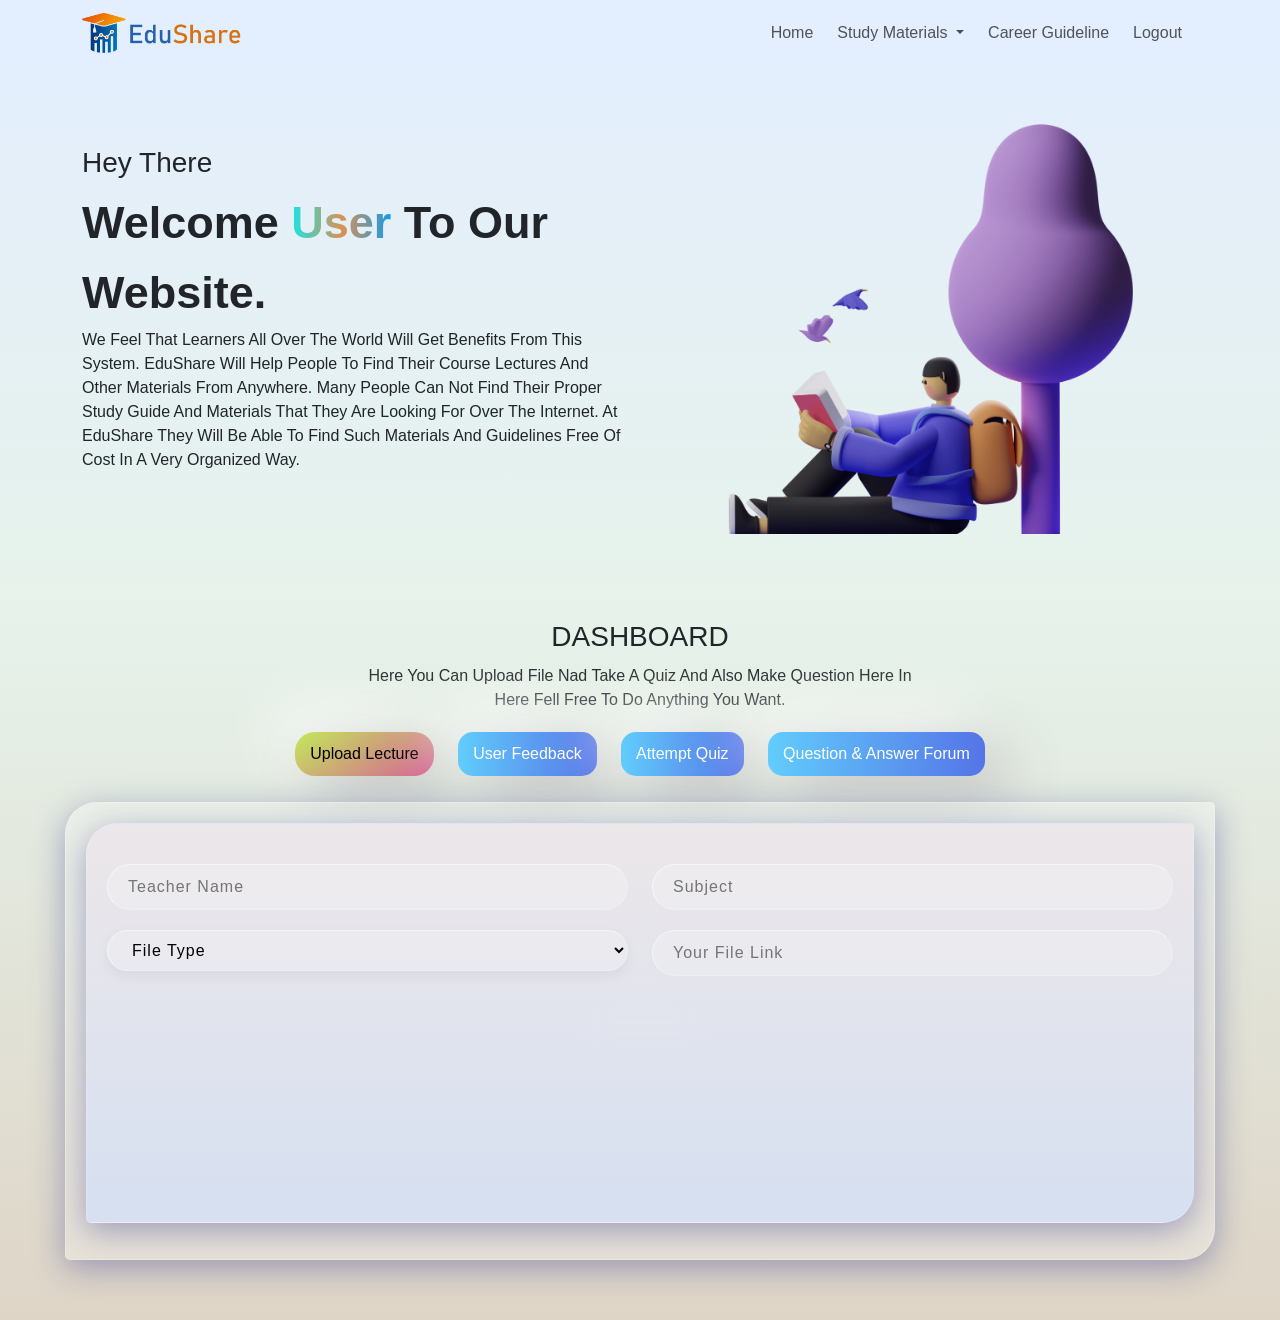
<file: userhome.html>
<!DOCTYPE html>
<html lang="en">

<head>
    <meta charset="UTF-8">
    <meta http-equiv="X-UA-Compatible" content="IE=edge">
    <meta name="viewport" content="width=device-width, initial-scale=1.0">
    <title>User Home</title>
    <script src="https://cdnjs.cloudflare.com/ajax/libs/jquery/3.6.0/jquery.min.js" integrity="sha512-894YE6QWD5I59HgZOGReFYm4dnWc1Qt5NtvYSaNcOP+u1T9qYdvdihz0PPSiiqn/+/3e7Jo4EaG7TubfWGUrMQ==" crossorigin="anonymous" referrerpolicy="no-referrer"></script>


    <!-- bootstrap cdn -->
    <link href="https://cdn.jsdelivr.net/npm/bootstrap@5.1.0/dist/css/bootstrap.min.css" rel="stylesheet" integrity="sha384-KyZXEAg3QhqLMpG8r+8fhAXLRk2vvoC2f3B09zVXn8CA5QIVfZOJ3BCsw2P0p/We" crossorigin="anonymous">
    <!-- font awsome cdn  -->
    <link rel="stylesheet" href="https://cdnjs.cloudflare.com/ajax/libs/font-awesome/5.15.4/css/all.min.css" integrity="sha512-1ycn6IcaQQ40/MKBW2W4Rhis/DbILU74C1vSrLJxCq57o941Ym01SwNsOMqvEBFlcgUa6xLiPY/NS5R+E6ztJQ==" crossorigin="anonymous" referrerpolicy="no-referrer"
    />
    <!-- custome cdn -->

    <link rel="stylesheet" href="css/style.css">
    <link rel="stylesheet" href="css/userhome.css">
</head>

<body>
    <section class="navbar_bg">
        <nav class="navbar navbar-expand-lg navbar-light ">
            <div class="container ">
                <a class="navbar-brand" href="#"><img src="images/logo_written.png" alt=""></a>
                <button class="navbar-toggler" type="button" data-bs-toggle="collapse" data-bs-target="#navbarNavDropdown" aria-controls="navbarNavDropdown" aria-expanded="false" aria-label="Toggle navigation">
                    <span class="navbar-toggler-icon"></span>
                  </button>
                <div class="collapse navbar-collapse" id="navbarNavDropdown">
                    <ul class="navbar-nav ms-auto text-center">
                        <li class="nav-item">
                            <a class="nav-link " aria-current="page" href="index.html">Home</a>
                        </li>
                        <li class="nav-item dropdown">
                            <a class="nav-link dropdown-toggle" href="#" id="navbarDropdownMenuLink" role="button" data-bs-toggle="dropdown" aria-expanded="false">
                            Study Materials
                        </a>
                            <ul class="dropdown-menu" aria-labelledby="navbarDropdownMenuLink">
                                <li><a class="dropdown-item" href="user_view_lecture.php">Lecture Materials </a></li>
                                <li><a class="dropdown-item" href="attempt_quize.php">Quiz Exam</a></li>
                                <li><a class="dropdown-item" href="user_qs_ans.php">Question & Answer</a></li>

                            </ul>
                        </li>
                        <li class="nav-item">
                            <a class="nav-link" href="user_carriar.php">Career Guideline</a>
                        </li>
                        
                       
                        <li class="nav-item">
                            <a class="nav-link " href="index.html">Logout</a>
                        </li>

                    </ul>
                </div>
            </div>
        </nav>
    </section>
    <section class="bc">
        <div class="container">
            <div class=" row d-flex align-items-center ">
                <div class=" abtxt col-md-12 col-sm-12 col-lg-6 col-xl-6 ">
                    <h3>Hey There</h3>
                    
                    <div class="hero1-h1 text-wrap">Welcome <span class="true">User</span> To Our Website.

                    </div>
                    <p>We feel that learners all over the world will get benefits from this system. EduShare will help people to find their course lectures and other materials from anywhere. Many people can not find their proper study guide and materials
                        that they are looking for over the internet. At EduShare they will be able to find such materials and guidelines free of cost in a very organized way.

                    </p>

                </div>
                <div class="col-md-12 col-sm-12 col-lg-6 col-xl-6">

                    <img class="img-fluid " src="images/userhome.png" alt="">

                </div>
            </div>
        </div>

    </section>


    <!-- our protfolio -->
    <section class="protfolio">
        <h3 class="text-center text-uppercase">Dashboard </h3>
        <p class="text-center text-capitalize container">Here You can Upload File Nad take a quiz and also make question here in here Fell free to do anything you want.</p>
        <div class="warpper-protfolio">
            <input class="radio" id="one" name="group" type="radio" checked>
            <input class="radio" id="two" name="group" type="radio">
            <input class="radio" id="three" name="group" type="radio">
            <input class="radio" id="four" name="group" type="radio">
            <input class="radio" id="five" name="group" type="radio">
            <div class="tabs text-center mb-3">
                <label class="tab" id="one-tab" for="one">Upload Lecture</label>
                <label class="tab" id="two-tab" for="two">User Feedback</label>
                <label class="tab" id="three-tab" for="three"> Attempt Quiz</label>
                <label class="tab" id="four-tab" for="four"> Question & Answer Forum</label>

            </div>
            <div class="panels">
                <div class="panel" id="one-panel">
                    <div class="row px-3 px-md-0 ">
                        <div class="col-md-12 col-lg-12 mb-3 ">
                            <div class="child-panel card justify-content-start">
                                <form action="/EduShare/before_verification.php" method="POST">
                                    <div class="row d-flex justify-content-center">
                                        <div class="col-xl-6 col-lg-6 col-md-12 inputBox">

                                            <input type="text" name="t_name" placeholder="teacher name">

                                        </div>
                                        <div class="col-xl-6 col-lg-6 col-md-12  inputBox">

                                            <input type="text" name="subject" placeholder="subject">

                                        </div>
                                    </div>
                                    <div class="row d-flex justify-content-center">
                                        <div class="col-xl-6 col-lg-6 col-md-12 inputBox">
                                            <select name = "type">
                                                <option value="" disabled selected>File Type </option>
                                                <option value="PDF">Pdf</option>
                                                <option value="JPG">jpg</option>
                                                <option value="MP4">mp4</option>
                                              
                                             </select>
                                        </div>
                                        <div class="col-xl-6 col-lg-6 col-md-12  inputBox">

                                            <input type="text" name="link" placeholder="Your File Link">

                                        </div>
                                    </div>
                                   

                                    <div class="row mt-4">
                                        <div class="d-flex justify-content-center">
                                            <button class="btn-login">Upload</button>
                                        </div>
                                    </div>
                                </form>

                            </div>
                        </div>

                    </div>

                </div>
                <div class="panel" id="two-panel">
                    <div class="row px-3 px-md-0">
                        <div class="col-md-12 col-lg-12 mb-3 ">
                            <div class="child-panel card justify-content-start">


                                <form action="/EduShare/user_feedback.php" method="POST">
                                    <div class="row d-flex justify-content-center">
                                        <div class="col-xl-12 col-lg-12 col-md-12 inputBox">
                                            <h3 class="text-center">Send Feedback to Us </h3>
                                            <textarea name="feedback" id="" cols="30" rows="10">

                                            </textarea>


                                        </div>

                                    </div>
                                    <div class="row ">
                                        <div class="d-flex justify-content-center">
                                            <button class="btn-login">Upload</button>
                                        </div>
                                    </div>
                                </form>

                            </div>
                        </div>
                    </div>

                </div>
                <div class="panel" id="three-panel">
                    <div class="row px-3 px-md-0">
                        <div class="col-md-12 col-lg-12 mb-3 ">
                            <div class="child-panel card justify-content-start">


                                <form form action="/EduShare/attempt_quize.php" method="POST">
                                    <h3 class="text-center">Attempt to your quiz</h3>
                                    <div class="row mt-4">
                                        <div class="d-flex justify-content-center">
                                            <button class="btn-login">Attempt</button>
                                        </div>
                                    </div>
                                </form>

                            </div>
                        </div>
                    </div>

                </div>

                <div class="panel" id="four-panel">
                    <div class="row px-3 px-md-0">
                        <div class="col-md-12 col-lg-12 mb-3 ">
                            <div class="child-panel card justify-content-start">


                                <form action="/EduShare/req_qs.php" method="POST">
                                    <div class="row d-flex justify-content-center">
                                        <div class="col-xl-12 col-lg-12 col-md-12 inputBox">
                                            <h3 class="text-center">Create Question</h3>
                                            <textarea name="req_qs" id="" cols="30" rows="10">

                                            </textarea>

                                        </div>

                                    </div>
                                    <div class="row ">
                                        <div class="d-flex justify-content-center">
                                            <button class="btn-login">Upload</button>
                                        </div>
                                    </div>
                                </form>

                            </div>
                        </div>
                    </div>

                </div>


            </div>
        </div>
    </section>
    <script src="https://cdn.jsdelivr.net/npm/bootstrap@5.0.2/dist/js/bootstrap.bundle.min.js" integrity="sha384-MrcW6ZMFYlzcLA8Nl+NtUVF0sA7MsXsP1UyJoMp4YLEuNSfAP+JcXn/tWtIaxVXM" crossorigin="anonymous"></script>
    <script src="https://cdn.jsdelivr.net/npm/@popperjs/core@2.9.2/dist/umd/popper.min.js" integrity="sha384-IQsoLXl5PILFhosVNubq5LC7Qb9DXgDA9i+tQ8Zj3iwWAwPtgFTxbJ8NT4GN1R8p" crossorigin="anonymous"></script>
    <script src="style.js"></script>
    
    <!--Start of Tawk.to Script-->
<script type="text/javascript">
var Tawk_API=Tawk_API||{}, Tawk_LoadStart=new Date();
(function(){
var s1=document.createElement("script"),s0=document.getElementsByTagName("script")[0];
s1.async=true;
s1.src='https://embed.tawk.to/61c895ea80b2296cfdd3db1a/1fnroj7pi';
s1.charset='UTF-8';
s1.setAttribute('crossorigin','*');
s0.parentNode.insertBefore(s1,s0);
})();
</script>
<!--End of Tawk.to Script-->
</body>

</html>
</file>
<file: css/style.css>
@import url(https://fonts.googleapis.com/css?family=Lato:400,700|Montserrat:400,700);
@import url(https://maxcdn.bootstrapcdn.com/font-awesome/4.6.3/css/font-awesome.min.css);
:root {
    --main-color: linear-gradient(to right, #74ebd5 0%, #9face6 100%);
    --grad-color: linear-gradient(to right, #0071bc, #f4822a);
    --black: #244361;
    --box-shadow: 0 5px 10px rgba(0, 0, 0, 0.1);
}

* {
    margin: 0;
    padding: 0;
    box-sizing: border-box;
    outline: none;
    border: none;
    text-decoration: none !important;
    text-transform: capitalize;
    font-family: Verdana, Geneva, Tahoma, sans-serif;
}

html {
    scroll-padding-top: 60px;
}

.navbar_bg {
    background-image: linear-gradient( to right, #e3eeff 0%, #e3eeff 99%, #e3eeff 100%);
    z-index: 1000;
    left: 0;
    top: 0;
    position: fixed;
    width: 100%;
}

.navbar-brand img {
    width: 100%;
    height: 40px;
}

.navbar li a {
    font-size: 1rem;
    font-weight: 500 !important;
    border-radius: 1.5rem .5rem;
    margin-right: 8px;
}

.navbar li a.active {
    background: var(--main-color);
}

.navbar li a:hover {
    font-size: 1rem;
    font-weight: normal;
    background: var(--main-color);
    border-radius: 1.5rem .5rem;
}

.navbar li a:hover {
    color: var(--primary-color) !important;
}

.dropdown-menu {
    background: linear-gradient( to right, #e3eeff 0%, #e3eeff 99%, #e3eeff 100%);
    box-shadow: 0 8px 32px 0 rgba( 31, 38, 135, 0.37);
    backdrop-filter: blur( 4px);
    -webkit-backdrop-filter: blur( 4px);
    border-radius: 10px;
    border: 1px solid rgba( 255, 255, 255, 0.18);
    background: rgba( 255, 255, 255, 0.25);
    box-shadow: 0 8px 32px 0 rgba( 31, 38, 135, 0.37);
    backdrop-filter: blur( 4px);
    -webkit-backdrop-filter: blur( 4px);
    border-radius: 10px;
    border: 1px solid rgba( 255, 255, 255, 0.18);
}


/* home section */

.home {
    min-height: 100vh;
    background-image: linear-gradient( to top, #f3e7e9 0%, #e3eeff 99%, #f9ecf1 100%);
    background-position: center;
    background-size: cover;
}

.home .content span {
    color: var(--main-color);
    font-size: 30px;
}

.home .content h3 {
    color: var(--black);
    margin-top: 20px;
    margin-bottom: 20px;
    font-weight: 600;
    font-size: 40px;
}

.search_wrap .search_box {
    position: relative;
    width: 450px;
    height: 50px;
}

.search_wrap .search_box .input {
    position: absolute;
    top: 0;
    left: 0;
    width: 100%;
    height: 100%;
    padding: 10px 20px;
    font-size: 18px;
    background-image: linear-gradient(to right, #d9faf4 0%, #edeff8 100%);
    box-shadow: 0 8px 32px 0 rgba(31, 38, 135, 0.37);
    backdrop-filter: blur(4px);
    -webkit-backdrop-filter: blur(4px);
    border: 1px solid rgba(255, 255, 255, 0.18);
}

.search_wrap .search_box .btn {
    position: absolute;
    top: 5px;
    right: 0;
    width: 60px;
    height: 100%;
    background: #f4822a;
    background-image: linear-gradient(to right, #74ebd5 0%, #9face6 100%);
    z-index: 1;
    cursor: pointer;
}

.search_wrap .search_box .btn:hover {
    background-image: linear-gradient(45deg, #f5ee92 0%, #70b1e7 100%);
}

.search_wrap .search_box .btn.btn_common .fas {
    position: absolute;
    top: 50%;
    left: 50%;
    transform: translate(-50%, -50%);
    color: #ffff;
    font-size: 20px;
}

.search_wrap.search_wrap_6 .search_box .input {
    border-radius: 1.5rem .5rem;
}

.search_wrap.search_wrap_6 .search_box .btn {
    width: 150px;
    height: 40px;
    top: 5px;
    right: 5px;
    border-radius: 3px;
    color: black;
    display: flex;
    align-items: center;
    justify-content: center;
}

.search_wrap.search_wrap_6 .search_box .btn {
    border-radius: 1.5rem .5rem;
}

.search_wrap.search_wrap_6 .search_box .btn p {
    margin-top: 15px;
}

.search_wrap.search_wrap_5 .search_box .input {
    padding-right: 145px;
}

@media (max-width: 1024px) {
    .search_wrap.search_wrap_6 .search_box .input {
        font-size: 13px;
    }
    .search_wrap.search_wrap_6 .search_box .btn {
        width: 150x;
        font-size: 13px;
    }
}

@media (max-width: 999px) {
    .search_wrap.search_wrap_6 .search_box .input {
        font-size: 11px;
    }
    .search_wrap.search_wrap_6 .search_box .btn {
        width: 110px;
        font-size: 11px;
    }
}

@media (max-width: 767px) {
    .search_wrap.search_wrap_6 .search_box .input {
        font-size: 13px;
    }
    .search_wrap.search_wrap_6 .search_box .btn {
        width: 150px;
        font-size: 13px;
    }
}

@media (max-width: 380px) {
    .search_wrap.search_wrap_6 .search_box .input {
        font-size: 11px;
    }
    .search_wrap.search_wrap_6 .search_box .btn {
        width: 110px;
        font-size: 11px;
    }
}

@media (max-width: 678px) {
    .search_wrap .search_box {
        width: 100%;
    }
}


/* provide sections */

.provide {
    background-image: linear-gradient(to top, #f9ecf1 0%, #f3e7e9 100%);
}

.provide img.image-1 {
    border-radius: 1.5rem .5rem;
    background: #fecdbd;
    width: 55px;
    height: 55px;
    margin-top: 15px;
    text-transform: capitalize;
}

.provide-items {
    min-height: 250px;
}

.provide-items h5 {
    color: rgb(11, 19, 61);
    font-weight: 600;
}

.provide-items p {
    color: rgb(45, 47, 54);
}

.provide-items-1 {
    background: linear-gradient(145deg, #ebb7a6, #fb8660);
    box-shadow: 20px 20px 60px #bebebe, -20px -20px 60px #ffffff;
}


/* image 2 */

.provide img.image-2 {
    border-radius: 1.5rem .5rem;
    background: #9be7ff;
    width: 55px;
    height: 55px;
    margin-top: 15px;
}

.provide-items-2 {
    background: linear-gradient(145deg, #a3daeb, #70cfdd);
    box-shadow: 20px 20px 60px #bebebe, -20px -20px 60px #ffffff;
}


/* image 2 */

.provide img.image-3 {
    border-radius: 1.5rem .5rem;
    background: #fde1b8;
    width: 55px;
    height: 55px;
    margin-top: 15px;
}

.provide-items-3 {
    background: linear-gradient(145deg, #f1d5ae, #f9c24a);
    box-shadow: 20px 20px 60px #bebebe, -20px -20px 60px #ffffff;
}


/* 2nd part of provide-items */

.provide img.image-4 {
    border-radius: 1.5rem .5rem;
    background: #cadec7;
    width: 55px;
    height: 55px;
    margin-top: 15px;
    text-transform: capitalize;
}

.provide-items-4 {
    background: linear-gradient(145deg, #daf3d6, #94b38f);
    box-shadow: 20px 20px 60px #bebebe, -20px -20px 60px #ffffff;
}


/* image 2 */

.provide img.image-5 {
    border-radius: 1.5rem .5rem;
    background: #eb9bff;
    width: 55px;
    height: 55px;
    margin-top: 15px;
}

.provide-items-5 {
    background: linear-gradient(145deg, #ecc4f7, #ab73b9);
    box-shadow: 20px 20px 60px #bebebe, -20px -20px 60px #ffffff;
}


/* image 2 */

.provide img.image-6 {
    border-radius: 1.5rem .5rem;
    background: #b8c2fd;
    width: 55px;
    height: 55px;
    margin-top: 15px;
}

.provide-items-6 {
    background: linear-gradient(145deg, #b8c2fd, #4260a0);
    box-shadow: 20px 20px 60px #bebebe, -20px -20px 60px #ffffff;
}

.provide-items {
    padding: 20px;
    border-radius: 2rem .5rem;
    color: #fff;
    transition: 0.3s;
}

.provide-items:hover {
    transform: scale(1.03);
}

.provide-items h5 {
    margin: 8px 0;
    font-size: 22px;
}

.provide-items p {
    font-size: 14px;
}
</file>
<file: css/userhome.css>
@import url(https://fonts.googleapis.com/css?family=Lato:400,700|Montserrat:400,700);
@import url(https://maxcdn.bootstrapcdn.com/font-awesome/4.6.3/css/font-awesome.min.css);
:root {
    --main-color: linear-gradient(to right, #74ebd5 0%, #9face6 100%);
    --grad-color: linear-gradient(to right, #0071bc, #f4822a);
    --black: #244361;
    --box-shadow: 0 5px 10px rgba(0, 0, 0, 0.1);
}

* {
    margin: 0;
    padding: 0;
    box-sizing: border-box;
    outline: none;
    border: none;
    text-decoration: none !important;
    font-family: Verdana, Geneva, Tahoma, sans-serif;
}

html {
    scroll-padding-top: 60px;
}

.navbar_bg {
    background-image: linear-gradient( to right, #e3eeff 0%, #e3eeff 99%, #e3eeff 100%);
    z-index: 1000;
    left: 0;
    top: 0;
    position: fixed;
    width: 100%;
}

.navbar-brand img {
    width: 100%;
    height: 40px;
}

.navbar li a {
    font-size: 1rem;
    font-weight: 500 !important;
    border-radius: 1.5rem .5rem;
    margin-right: 8px;
}

.navbar li a.active {
    background: var(--main-color);
}

.navbar li a:hover {
    font-size: 1rem;
    font-weight: normal;
    background: var(--main-color);
    border-radius: 1.5rem .5rem;
}

.navbar li a:hover {
    color: var(--primary-color) !important;
}

.dropdown-menu {
    background: linear-gradient( to right, #e3eeff 0%, #e3eeff 99%, #e3eeff 100%);
    box-shadow: 0 8px 32px 0 rgba( 31, 38, 135, 0.37);
    backdrop-filter: blur( 4px);
    -webkit-backdrop-filter: blur( 4px);
    border-radius: 10px;
    border: 1px solid rgba( 255, 255, 255, 0.18);
    background: rgba( 255, 255, 255, 0.25);
    box-shadow: 0 8px 32px 0 rgba( 31, 38, 135, 0.37);
    backdrop-filter: blur( 4px);
    -webkit-backdrop-filter: blur( 4px);
    border-radius: 10px;
    border: 1px solid rgba( 255, 255, 255, 0.18);
}

.bc {
    background: linear-gradient(to top, #e7f3ea 0%, #e3eeff 99%, #e3eeff 100%);
    height: 620px;
}

.bc img {
    margin-top: 100px;
}

.abtxt {
    margin-top: 100px;
}

.bc .hero1-h1 {
    font-size: 45px;
    font-weight: 600;
    line-height: 70px;
}

.hero1-p1 {
    font-size: 17px;
    font-weight: 400;
    font-family: 'Nunito', sans-serif;
}

.bc .typewrite {
    text-decoration: none;
    background: linear-gradient(to right, #00d6e8 0%, #c7e427 51%, #2a6fcf 100%);
    -webkit-background-clip: text;
    -webkit-text-fill-color: transparent;
}

.bc .typewrite span {
    color: black;
    font-size: 30px;
}

.hero1-btn {
    text-decoration: none;
    color: white;
    transition: .3s;
}

.hero1-btn:hover {
    color: #fff;
}

.hero1-img {
    width: 100%;
    height: 500px;
}

.bc .true {
    background: linear-gradient(to right, #18e4e4 0%, #db9252 51%, #1499e6 100%);
    -webkit-background-clip: text;
    -webkit-text-fill-color: transparent;
}


/* our protfolio */

.protfolio {
    background: linear-gradient(to top, #ded5c7 0%, #e6f2ea 100%);
    height: 700px;
}

.protfolio p {
    max-width: 600px;
    font-family: 'Nunito', sans-serif;
    font-size: 16px;
    margin: 10px auto;
}

.warpper-protfolio {
    display: flex;
    flex-direction: column;
    align-items: center;
}

.tab {
    cursor: pointer;
    padding: 10px 15px;
    margin: 10px 10px;
    background: linear-gradient(to right, #61cdfc, #5574e7);
    color: rgb(255, 255, 255);
    border-radius: 15px;
    display: inline-block;
    box-shadow: 20px 20px 60px #bebebe, -20px -20px 60px #ffffff;
    text-transform: capitalize;
}

.panels {
    background: rgba( 255, 255, 255, 0.25);
    box-shadow: 0 8px 32px 0 rgba( 31, 38, 135, 0.37);
    backdrop-filter: blur( 4px);
    -webkit-backdrop-filter: blur( 4px);
    border-radius: 20px;
    border: 1px solid rgba( 255, 255, 255, 0.18);
    min-height: 200px;
    width: 100%;
    max-width: 1150px;
    border-radius: 2rem .3rem;
    overflow: hidden;
    padding: 20px;
}

.panel {
    display: none;
    animation: fadein 1s;
}

@keyframes fadein {
    from {
        opacity: 0;
    }
    to {
        opacity: 1;
    }
}

.child-panel {
    height: 220px;
    transition: .3s;
    overflow: hidden;
    border-radius: 10px;
    box-shadow: 6px 1px 11px #c7c4c4;
}

.child-panel video {
    width: 100%;
    height: 100%;
}

.child-panel:hover img {
    transform: scale(1.05);
}

.child-panel img {
    border-radius: 5px;
    height: 220px;
    transition: .3s;
}

.protfolio-btn {
    display: block;
    width: 180px;
    height: 45px;
    margin-top: 25px;
    border-radius: 15px;
    background: linear-gradient(to right, #61cdfc, #5574e7);
    box-shadow: 0 8px 32px 0 rgba( 31, 38, 135, 0.37);
    backdrop-filter: blur( 4px);
    -webkit-backdrop-filter: blur( 4px);
    border: 1px solid rgba( 255, 255, 255, 0.18);
    text-transform: uppercase;
    font-size: 18px;
    text-decoration: none;
    display: flex;
    align-items: center;
    justify-content: center;
    color: rgb(5, 5, 5);
}

.warpper-protfolio .protfolio-btn:hover {
    border-radius: 15px;
    background: linear-gradient(145deg, #c3e959, #d66097);
    box-shadow: 20px 20px 60px #bebebe, -20px -20px 60px #ffffff;
    color: beige;
}

.radio {
    display: none;
}

#one:checked~.panels #one-panel,
#two:checked~.panels #two-panel,
#three:checked~.panels #three-panel,
#four:checked~.panels #four-panel,
#five:checked~.panels #five-panel {
    display: block
}

#one:checked~.tabs #one-tab,
#two:checked~.tabs #two-tab,
#three:checked~.tabs #three-tab,
#four:checked~.tabs #four-tab,
#five:checked~.tabs #five-tab {
    background: linear-gradient(145deg, #c3e959, #d66097);
    color: #000;
    border-radius: 20px;
}

.card {
    background-image: linear-gradient(to top, #d6e0f1 0%, #ece7e9 100%);
    box-shadow: 0 8px 32px 0 rgba( 31, 38, 135, 0.37);
    backdrop-filter: blur( 3.5px);
    -webkit-backdrop-filter: blur( 3.5px);
    border-radius: 2rem .3rem;
    border: 1px solid rgba( 255, 255, 255, 0.18);
    padding: 20px;
    height: 400px;
}

.card h2 {
    color: rgb(94, 88, 88);
    font-size: 25px;
    font-weight: 600;
    letter-spacing: 1px;
    margin-left: 10px;
    margin-bottom: 20px;
}

.card .inputBox {
    margin-top: 20px;
}

.card form textarea {
    background: rgba(255, 255, 255, 0.2);
    border: none;
    outline: none;
    padding: 10px 20px;
    border-radius: 35px;
    border: 1px solid rgba(255, 255, 255, 0.5);
    border-right: 1px solid rgba(255, 255, 255, 0.2);
    border-bottom: 1px solid rgba(255, 255, 255, 0.2);
    font-size: 16px;
    letter-spacing: 1px;
    box-shadow: 0 5px 15px rgba(253, 228, 228, 0.05);
    height: 200px;
    width: 100%;
    margin-top: 35px;
    color: #060707;
}

.card form textarea:focus {
    background-image: linear-gradient(to top, #f3d5c2 0%, #e7f0fd 100%);
    box-shadow: 0 8px 32px 0 rgba( 31, 38, 135, 0.37);
    backdrop-filter: blur( 1.5px);
    -webkit-backdrop-filter: blur( 1.5px);
    border-radius: 30px;
    border: 1px solid rgba( 255, 255, 255, 0.18);
    color: #060707;
}

.card .inputBox input {
    width: 100%;
    background: rgba(255, 255, 255, 0.2);
    border: none;
    outline: none;
    padding: 10px 20px;
    border-radius: 35px;
    border: 1px solid rgba(255, 255, 255, 0.5);
    border-right: 1px solid rgba(255, 255, 255, 0.2);
    border-bottom: 1px solid rgba(255, 255, 255, 0.2);
    font-size: 16px;
    letter-spacing: 1px;
    box-shadow: 0 5px 15px rgba(253, 228, 228, 0.05);
}

.card .inputBox select {
    width: 100%;
    background: rgba(255, 255, 255, 0.2);
    border: none;
    outline: none;
    padding: 10px 20px;
    border-radius: 35px;
    border: 1px solid rgba(255, 255, 255, 0.5);
    border-right: 1px solid rgba(255, 255, 255, 0.2);
    border-bottom: 1px solid rgba(255, 255, 255, 0.2);
    font-size: 16px;
    letter-spacing: 1px;
    box-shadow: 0 5px 15px rgba(0, 0, 0, 0.05);
}

.card .inputBox input:focus {
    background-image: linear-gradient(to top, #f3d5c2 0%, #e7f0fd 100%);
    box-shadow: 0 8px 32px 0 rgba( 31, 38, 135, 0.37);
    backdrop-filter: blur( 18.5px);
    -webkit-backdrop-filter: blur( 18.5px);
    border-radius: 35px;
    border: 1px solid rgba(70, 91, 94, 0.18);
}

.card .btn-login {
    background: #F4822a;
    box-shadow: 0 8px 32px 0 rgba( 31, 38, 135, 0.37);
    backdrop-filter: blur( 14px);
    -webkit-backdrop-filter: blur( 14px);
    border-radius: 30px;
    border: 1px solid rgba( 255, 255, 255, 0.18);
    font-size: 16px;
    letter-spacing: 1px;
    box-shadow: 0 5px 15px rgba(0, 0, 0, 0.05);
    color: #000;
    width: 140px;
    font-size: 16px;
    margin-left: 10px;
    height: 45px;
    cursor: pointer;
    margin-bottom: 30px;
}

.card .btn-login:hover {
    background: #77A5F8;
    box-shadow: 0 8px 32px 0 rgba( 31, 38, 135, 0.37);
    backdrop-filter: blur( 4px);
    -webkit-backdrop-filter: blur( 4px);
    border-radius: 30px;
    border: 1px solid rgba( 255, 255, 255, 0.18);
}
</file>
